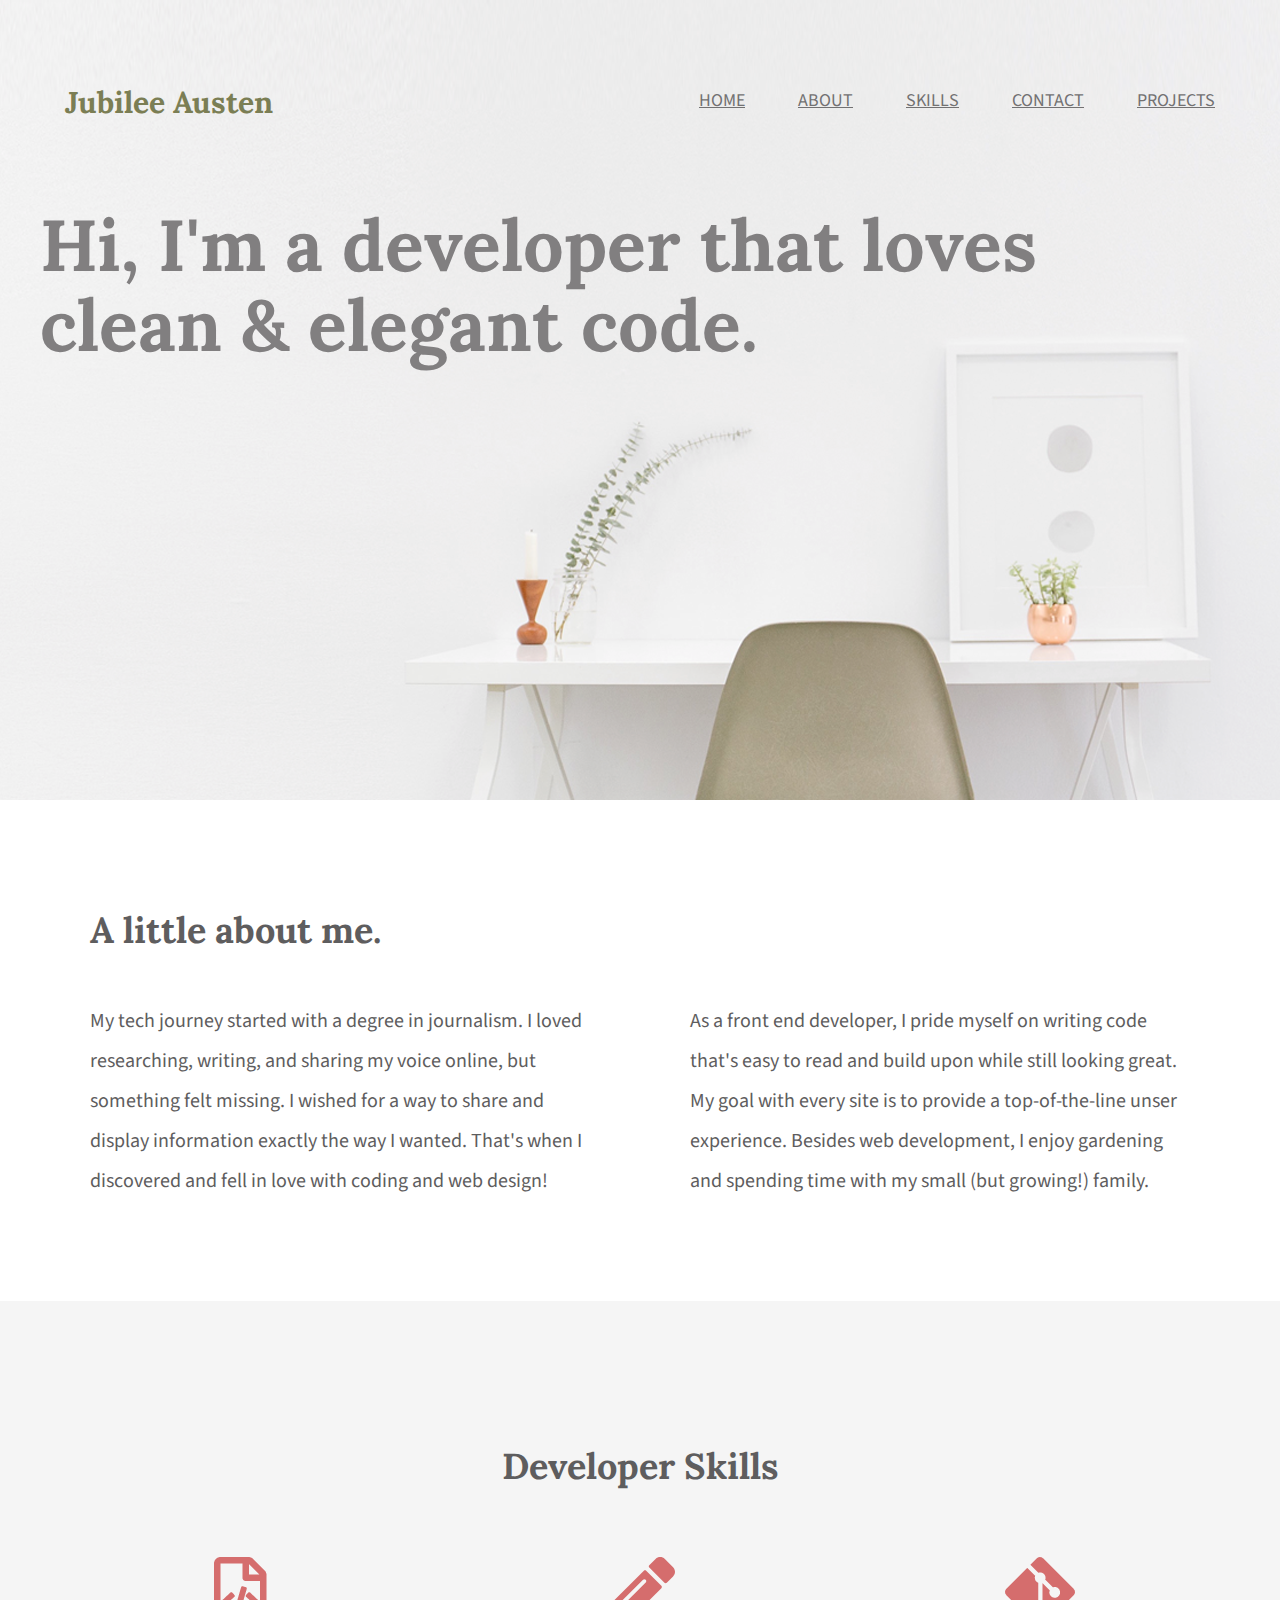
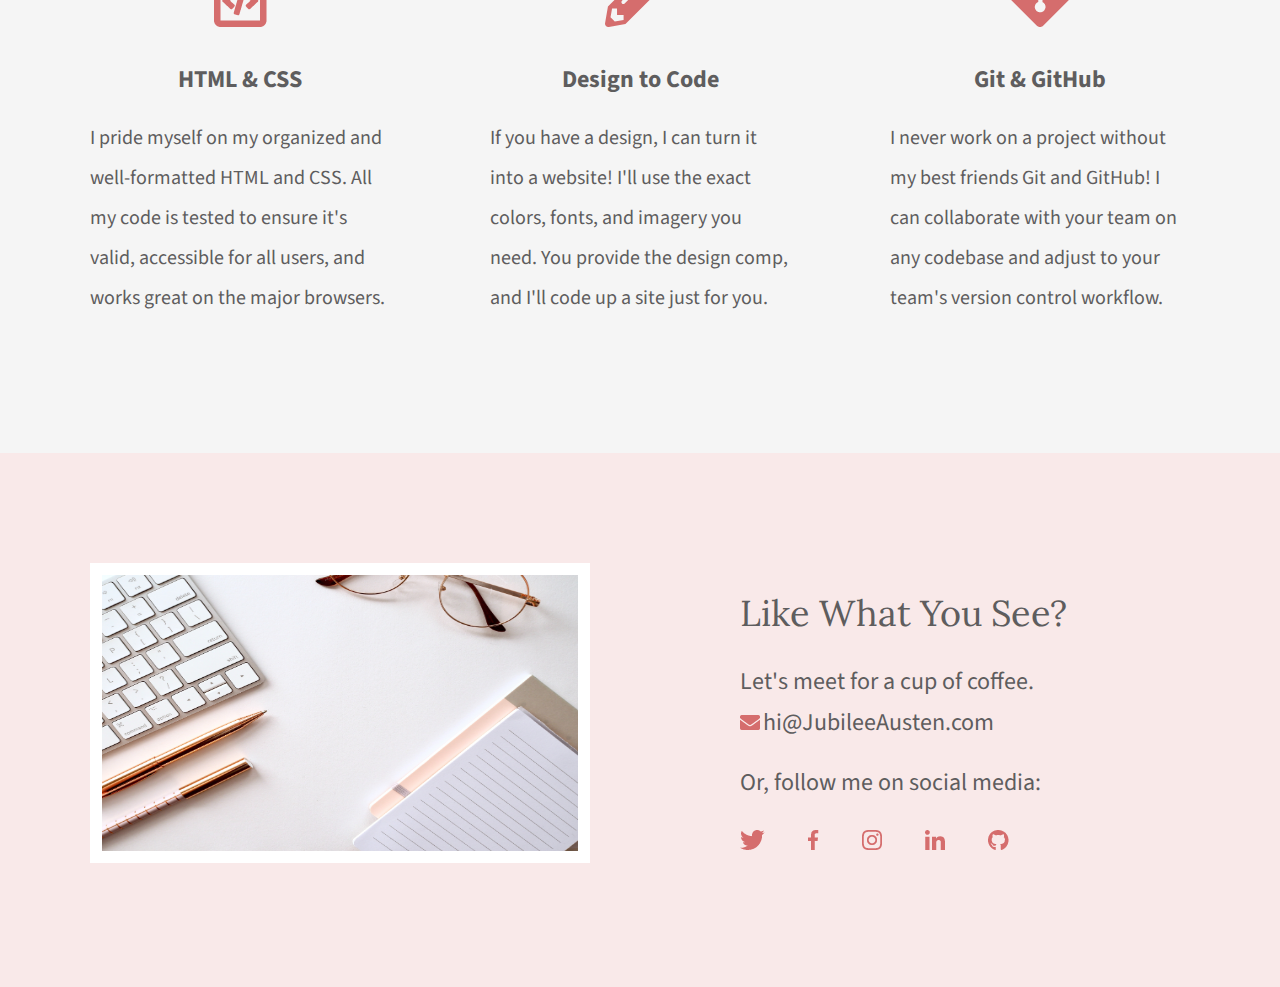
<file: index.html>
<!DOCTYPE html>
<html lang="en">

<head>
    <meta charset="UTF-8">
    <title>Jubilee Austen | Portfolio</title>
    <link rel="stylesheet" href="css/normalize.css">
    <link rel="stylesheet" href="css/main.css">
    <link rel="preconnect" href="https://fonts.googleapis.com">
    <link rel="preconnect" href="https://fonts.gstatic.com" crossorigin>
    <link
        href="https://fonts.googleapis.com/css2?family=Lora:wght@400;700&family=Source+Sans+Pro:wght@400;700&display=swap"
        rel="stylesheet">
</head>

<body>
    <header class="homepage-hero">
        <div class="content-wrapper">
            <h1>Jubilee Austen</h1>
            <nav>
                <ul>
                    <li><a href="#">home</a></li>
                    <li><a href="#about">about</a></li>
                    <li><a href="#skills">skills</a></li>
                    <li><a href="#contact">contact</a></li>
                    <li><a href="projects/index.html">projects</a></a></li>
                </ul>
            </nav>
            <h2>Hi, I'm a developer that loves clean & elegant code.</h2>
        </div>
    </header>
    <main>
        <section id="about">
            <div class="content-wrapper">
                <h2>A little about me.</h2>
                <p>My tech journey started with a degree in journalism. I loved
                    researching, writing, and sharing my voice online, but something
                    felt missing. I wished for a way to share and display information
                    exactly the way I wanted. That's when I discovered and fell in love
                    with coding and web design!</p>
                <p>As a front end developer, I pride myself on writing code that's easy
                    to read and build upon while still looking great. My goal with every
                    site is to provide a top-of-the-line unser experience. Besides web
                    development, I enjoy gardening and spending time with my small
                    (but growing!) family.</p>
            </div>
        </section>
        <section id="skills">
            <div class="content-wrapper">
                <h2>Developer Skills</h2>
                <div class="skills-list">
                    <img src="img/html-icon.png" alt="html icon">
                    <h3>HTML & CSS</h3>
                    <p>I pride myself on my organized and well-formatted HTML and CSS. All my code is tested to ensure
                        it's valid, accessible for all users, and works great on the major browsers.</p>
                </div>
                <div class="skills-list">
                    <img src="img/pencil-icon.png" alt="pencil icon">
                    <h3>Design to Code</h3>
                    <p>If you have a design, I can turn it into a website! I'll use the exact colors, fonts, and imagery
                        you need. You provide the design comp, and I'll code up a site just for you.</p>
                </div>
                <div class="skills-list">
                    <img src="img/git-icon.png" alt="git icon">
                    <h3>Git & GitHub</h3>
                    <p>I never work on a project without my best friends Git and GitHub! I can collaborate with your
                        team on any codebase and adjust to your team's version control workflow.</p>
                </div>
            </div>
        </section>
    </main>
    <footer id="contact">
        <div class="content-wrapper">
            <div class="contact-image">
                <img src="img/jess-bailey-q10VITrVYUM-unsplash.jpg"
                    alt="white desk with keyboard, glasses, pens, and notepads" id="contact-img">
            </div>
            <div class="contact-info">
                <h2>Like What You See?</h2>
                <h3 id="email-header">Let's meet for a cup of coffee.</h3>
                <img src="img/envelope.png" alt="envelope icon">
                <a href="mailto:hi@JubileeAusten.com">hi@JubileeAusten.com</a>
                <h3>Or, follow me on social media:</h3>
                <ul>
                    <li><a href="https://twitter.com">
                            <img src="img/twitter.png" alt="twitter icon">
                        </a></li>
                    <li><a href="https://facebook.com">
                            <img src="img/facebook.png" alt="facebook icon">
                        </a></li>
                    <li><a href="https://instagram.com">
                            <img src="img/instagram.png" alt="instagram icon">
                        </a></li>
                    <li><a href="https://linkedin.com">
                            <img src="img/linkedin.png" alt="linkedin icon">
                        </a></li>
                    <li><a href="https://github.com">
                            <img src="img/github.png" alt="github icon">
                        </a></li>
                </ul>
            </div>
        </div>
    </footer>
</body>

</html>
</file>
<file: css/main.css>
/****** Global Styles ******/
body {
    font-family: 'Source Sans Pro', sans-serif;
    color: #5e5d5e;
}

.content-wrapper {
    width: 1200px;
    margin: 0 auto;
    overflow: auto;
}

/****** Header Styles ******/

.homepage-hero {
    background: url('../img/full-background.png'), #f9efef;
    background-size: cover;
    background-position: center;
    height: 800px;
}

header h1 {
    float: left;
    width: 300px;
    font-family: 'Lora', serif;
    font-size: 30px;
    color: #7b7e54;
    padding: 65px 0 65px 25px;
}

header nav {
    width: 800px;
    float: right;
    text-align: right;
    padding: 75px 25px 75px 0;
}

nav ul li {
    display: inline-block;
}

nav ul li a {
    text-transform: uppercase;
    font-size: 18px;
    color: #727172;
    padding-left: 50px;
}

header h2 {
    width: 1000px;
    clear: both;
    font-family: 'Lora', serif;
    font-size: 72px;
    line-height: 80px;
    color: #817f80;


}





/****** About Styles ******/
#about .content-wrapper {
    padding: 80px 0;
}

#about h2 {
    font-family: 'Lora', serif;
    font-size: 36px;
    padding-left: 50px;
}

#about p {
    float: left;
    width: 500px;
    font-size: 20px;
    line-height: 40px;
    padding-left: 50px;
    padding-right: 50px;
}




/****** Skill Styles ******/
#skills {
    background: #f5f5f5;
    text-align: center;
}

#skills .content-wrapper {
    padding: 115px 0;
}

#skills .skills-list {
    float: left;
    width: 300px;
    padding: 0 50px;
}

#skills h2 {
    font-family: 'Lora', serif;
    font-size: 36px;
    padding-bottom: 40px;
}

#skills h3 {
    font-size: 24px;
    line-height: 36px;
    margin: 30px 0 20px 0;
}

#skills p {
    font-size: 20px;
    line-height: 40px;
    text-align: left;
}



/****** Contact Styles ******/

#contact {
    background-color: #f9e9e9;
}

#contact .content-wrapper {
padding: 110px 0;
}

#contact .contact-image {
    float: left;
    width: 600px;
}

#contact #contact-img {
    width: 500px;
    height: 300px;
    margin: 0 50px;
    border: 12px solid #ffffff;
    box-sizing: border-box;
}

#contact .contact-info {
    float: left;
    width: 600px;
    padding-left: 100px;
    box-sizing: border-box;
}

#contact h2 {
    font-family: 'Lora', serif;
    font-weight: 400;
    font-size: 36px;
    margin: 30px 0;
}

#contact h3 {
    font-size: 24px;
    font-weight: 400;
    line-height: 36px;
}

#contact #email-header {
    margin-bottom: 5px;
}

#contact #socialmedia-header {
    margin: 20px 0 5px 0;
}

#contact #envelope {
    padding-right: 10px;
}

#contact a {
    text-decoration: none;
    color: #5e5d5e;
    font-size: 24px;
    line-height: 36px;
}

#contact ul {
    margin-top: 0;
    padding-left: 0;
}

#contact ul li {
    display: inline-block;
}

#contact ul img {
    padding-right: 40px;
}

/****** Projects Page Styles ******/
/****** Projects Page Header Styles ******/
header.extra-hero {
    background: #f5f5f5;
}

/****** Projects Page Projects Styles ******/
#projects {
    background: #f5f5f5;
    text-align: center;
}

#projects .content-wrapper {
    padding: 115px 0;
}

#projects .project-piece {
    float: left;
    width: 300px;
    padding: 0 50px;
}

#projects h2 {
    font-family: 'Lora', serif;
    font-size: 36px;
    padding-bottom: 40px;
}

#projects img {
    width: 300px;
    padding-bottom: 30px;
}

#projects h3 {
    font-size: 24px;
    line-height: 36px;
}

#projects p {
    font-size: 20px;
    line-height: 40px;
    text-align: left;
}
</file>
